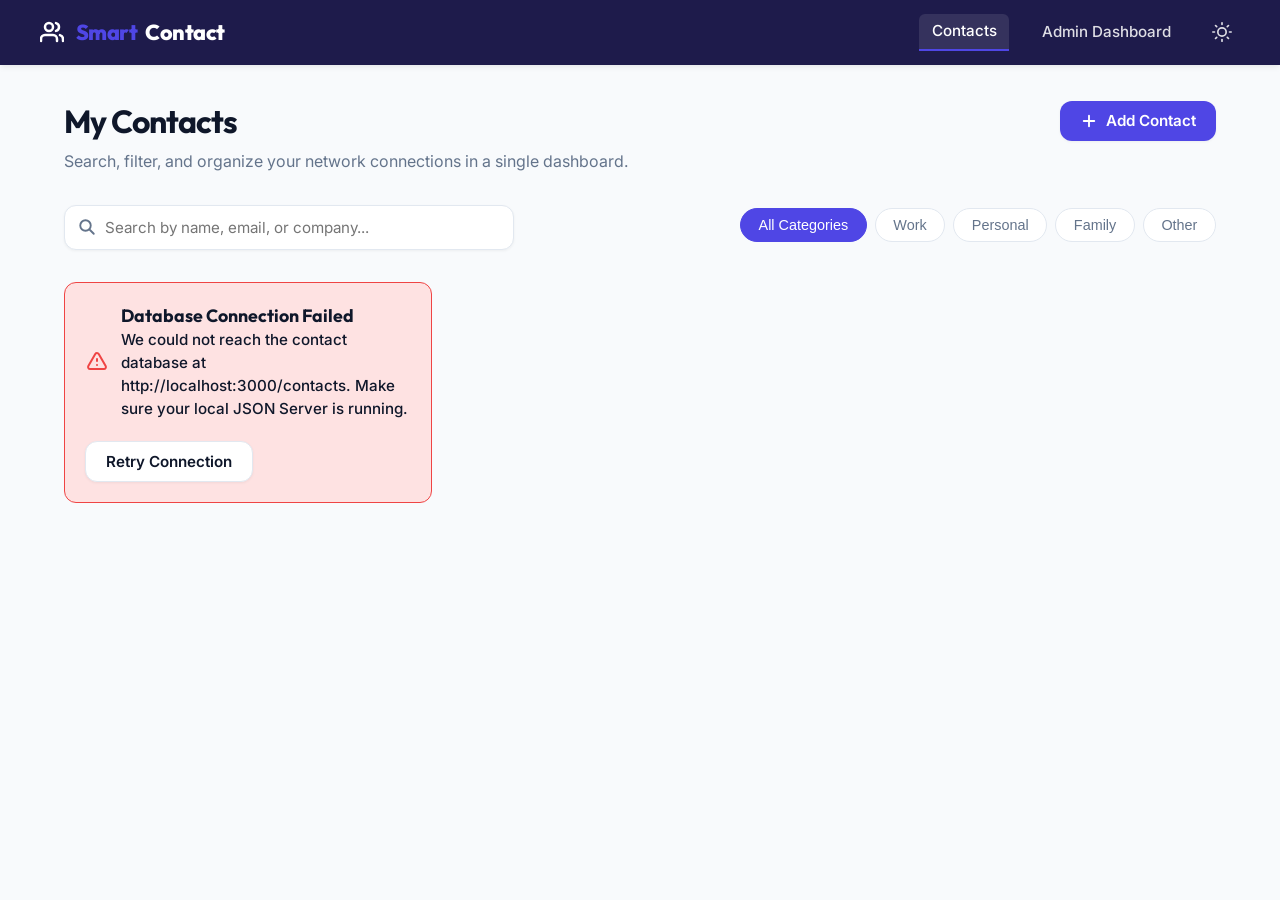
<file: index.html>
<!DOCTYPE html>
<html lang="en">
<head>
  <meta charset="UTF-8">
  <meta name="viewport" content="width=device-width, initial-scale=1.0">
  <meta name="description" content="Smart Contact Management System - Organize, search, and manage your contacts easily in one central panel. Built with plain JavaScript and JSON Server.">
  <title>Smart Contact Manager | User Panel</title>
  
  <!-- Main Stylesheet -->
  <link rel="stylesheet" href="style.css">
</head>
<body>

  <!-- Navigation Bar -->
  <nav class="navbar" aria-label="Main Navigation">
    <div class="nav-container">
      <div class="brand">
        <!-- SVG Contacts Icon -->
        <svg xmlns="http://www.w3.org/2000/svg" width="24" height="24" viewBox="0 0 24 24" fill="none" stroke="currentColor" stroke-width="2.5" stroke-linecap="round" stroke-linejoin="round" style="vertical-align: middle; margin-right: 4px;">
          <path d="M17 21v-2a4 4 0 0 0-4-4H5a4 4 0 0 0-4 4v2"></path>
          <circle cx="9" cy="7" r="4"></circle>
          <path d="M23 21v-2a4 4 0 0 0-3-3.87"></path>
          <path d="M16 3.13a4 4 0 0 1 0 7.75"></path>
        </svg>
        <span>Smart</span>Contact
      </div>
      <div class="nav-links">
        <a href="index.html" class="active" aria-current="page">Contacts</a>
        <a href="admin.html">Admin Dashboard</a>
        <!-- Dark Mode Toggle Button -->
        <button id="theme-toggle" class="theme-toggle-btn" aria-label="Toggle dark/light theme" title="Toggle Theme">
          <svg id="theme-toggle-icon" xmlns="http://www.w3.org/2000/svg" width="20" height="20" viewBox="0 0 24 24" fill="none" stroke="currentColor" stroke-width="2" stroke-linecap="round" stroke-linejoin="round">
            <!-- Sun shape by default, will toggle to moon in script -->
            <circle cx="12" cy="12" r="5"></circle>
            <line x1="12" y1="1" x2="12" y2="3"></line>
            <line x1="12" y1="21" x2="12" y2="23"></line>
            <line x1="4.22" y1="4.22" x2="5.64" y2="5.64"></line>
            <line x1="18.36" y1="18.36" x2="19.78" y2="19.78"></line>
            <line x1="1" y1="12" x2="3" y2="12"></line>
            <line x1="21" y1="12" x2="23" y2="12"></line>
            <line x1="4.22" y1="19.78" x2="5.64" y2="18.36"></line>
            <line x1="18.36" y1="5.64" x2="19.78" y2="4.22"></line>
          </svg>
        </button>
      </div>
    </div>
  </nav>

  <!-- Main Content Container -->
  <main class="container">
    
    <!-- Page Header Area -->
    <header class="page-header">
      <div>
        <h1>My Contacts</h1>
      </div>
      <button id="open-add-modal-btn" class="btn btn-primary" aria-haspopup="dialog" aria-controls="add-contact-modal">
        <!-- SVG Plus Icon -->
        <svg xmlns="http://www.w3.org/2000/svg" width="18" height="18" viewBox="0 0 24 24" fill="none" stroke="currentColor" stroke-width="2.5" stroke-linecap="round" stroke-linejoin="round">
          <line x1="12" y1="5" x2="12" y2="19"></line>
          <line x1="5" y1="12" x2="19" y2="12"></line>
        </svg>
        Add Contact
      </button>
    </header>
    <p class="page-description">Search, filter, and organize your network connections in a single dashboard.</p>

    <!-- Error state banner (hidden by default) -->
    <div id="error-container" aria-live="assertive"></div>

    <!-- Search & Filter Section -->
    <section class="controls-panel" aria-label="Filters and Search Controls">
      
      <!-- Search Input (Debounced) -->
      <div class="search-wrapper">
        <svg class="search-icon" xmlns="http://www.w3.org/2000/svg" fill="none" viewBox="0 0 24 24" stroke="currentColor">
          <path stroke-linecap="round" stroke-linejoin="round" stroke-width="2.5" d="M21 21l-6-6m2-5a7 7 0 11-14 0 7 7 0 0114 0z" />
        </svg>
        <input 
          type="search" 
          id="search-input" 
          class="search-input" 
          placeholder="Search by name, email, or company..." 
          aria-label="Search contacts"
        >
      </div>

      <!-- Category Filter Tabs -->
      <div class="filter-wrapper" id="category-filters" role="group" aria-label="Filter contacts by category">
        <button class="filter-btn active" data-category="All">All Categories</button>
        <button class="filter-btn" data-category="Work">Work</button>
        <button class="filter-btn" data-category="Personal">Personal</button>
        <button class="filter-btn" data-category="Family">Family</button>
        <button class="filter-btn" data-category="Other">Other</button>
      </div>
      
    </section>

    <!-- Contacts Display Grid -->
    <section aria-label="Contacts list">
      <div class="contacts-grid" id="contacts-container">
        <!-- Rendered dynamically by app.js: loading, contacts list, or empty states -->
      </div>
    </section>

  </main>

  <!-- Add Contact Modal Dialog -->
  <div id="add-contact-modal" class="modal-overlay" role="dialog" aria-modal="true" aria-labelledby="modal-title" aria-hidden="true">
    <div class="modal-content">
      <div class="modal-header">
        <h2 id="modal-title">Create New Contact</h2>
        <button id="close-modal-btn" class="modal-close-btn" aria-label="Close modal" title="Close">&times;</button>
      </div>
      
      <!-- Form to submit a new resource (POST) -->
      <form id="add-contact-form" novalidate>
        
        <!-- Input 1: Full Name (Required, Text format) -->
        <div class="form-group">
          <label for="contact-name" class="form-label">Full Name *</label>
          <input 
            type="text" 
            id="contact-name" 
            name="name" 
            class="form-control" 
            placeholder="e.g. John Doe"
            required
          >
          <span id="name-error" class="form-error-msg" aria-live="polite">Please enter a valid name (at least 3 characters, alphabetical characters only).</span>
        </div>

        <!-- Input 2: Email Address (Required, Email format) -->
        <div class="form-group">
          <label for="contact-email" class="form-label">Email Address *</label>
          <input 
            type="email" 
            id="contact-email" 
            name="email" 
            class="form-control" 
            placeholder="e.g. john@example.com"
            required
          >
          <span id="email-error" class="form-error-msg" aria-live="polite">Please enter a valid email address (e.g. user@domain.com).</span>
        </div>

        <!-- Input 3: Phone Number (Required, Phone pattern validation) -->
        <div class="form-group">
          <label for="contact-phone" class="form-label">Phone Number *</label>
          <input 
            type="tel" 
            id="contact-phone" 
            name="phone" 
            class="form-control" 
            placeholder="e.g. +92 300 1234567"
            required
          >
          <span id="phone-error" class="form-error-msg" aria-live="polite">Please enter a valid phone number (at least 10 digits, numbers and + - symbols only).</span>
        </div>

        <!-- Input 4: Category Select Dropdown (Required, Option set validation) -->
        <div class="form-group">
          <label for="contact-category" class="form-label">Category *</label>
          <select id="contact-category" name="category" class="form-control" required>
            <option value="">-- Select Category --</option>
            <option value="Work">Work</option>
            <option value="Personal">Personal</option>
            <option value="Family">Family</option>
            <option value="Other">Other</option>
          </select>
          <span id="category-error" class="form-error-msg" aria-live="polite">Please select a category for this contact.</span>
        </div>

        <!-- Input 5: Company Name (Required, Text length check) -->
        <div class="form-group">
          <label for="contact-company" class="form-label">Company / Affiliation *</label>
          <input 
            type="text" 
            id="contact-company" 
            name="company" 
            class="form-control" 
            placeholder="e.g. Tech Solutions or Self-employed"
            required
          >
          <span id="company-error" class="form-error-msg" aria-live="polite">Please enter a company name or 'N/A' (at least 2 characters).</span>
        </div>

        <!-- Input 6: Notes/Description (Optional, character length check) -->
        <div class="form-group">
          <label for="contact-notes" class="form-label">Notes (Optional)</label>
          <textarea 
            id="contact-notes" 
            name="notes" 
            class="form-control" 
            placeholder="Add some details about how you met or contact context..."
            maxlength="200"
          ></textarea>
          <span id="notes-error" class="form-error-msg" aria-live="polite">Notes cannot exceed 200 characters.</span>
        </div>

        <!-- Form Actions -->
        <div class="form-actions">
          <button type="button" id="cancel-add-btn" class="btn btn-secondary">Cancel</button>
          <button type="submit" class="btn btn-primary">Save Contact</button>
        </div>

      </form>
    </div>
  </div>

  

  <!-- User Panel JavaScript Logic -->
  <script src="app.js" defer></script>
</body>
</html>
</file>
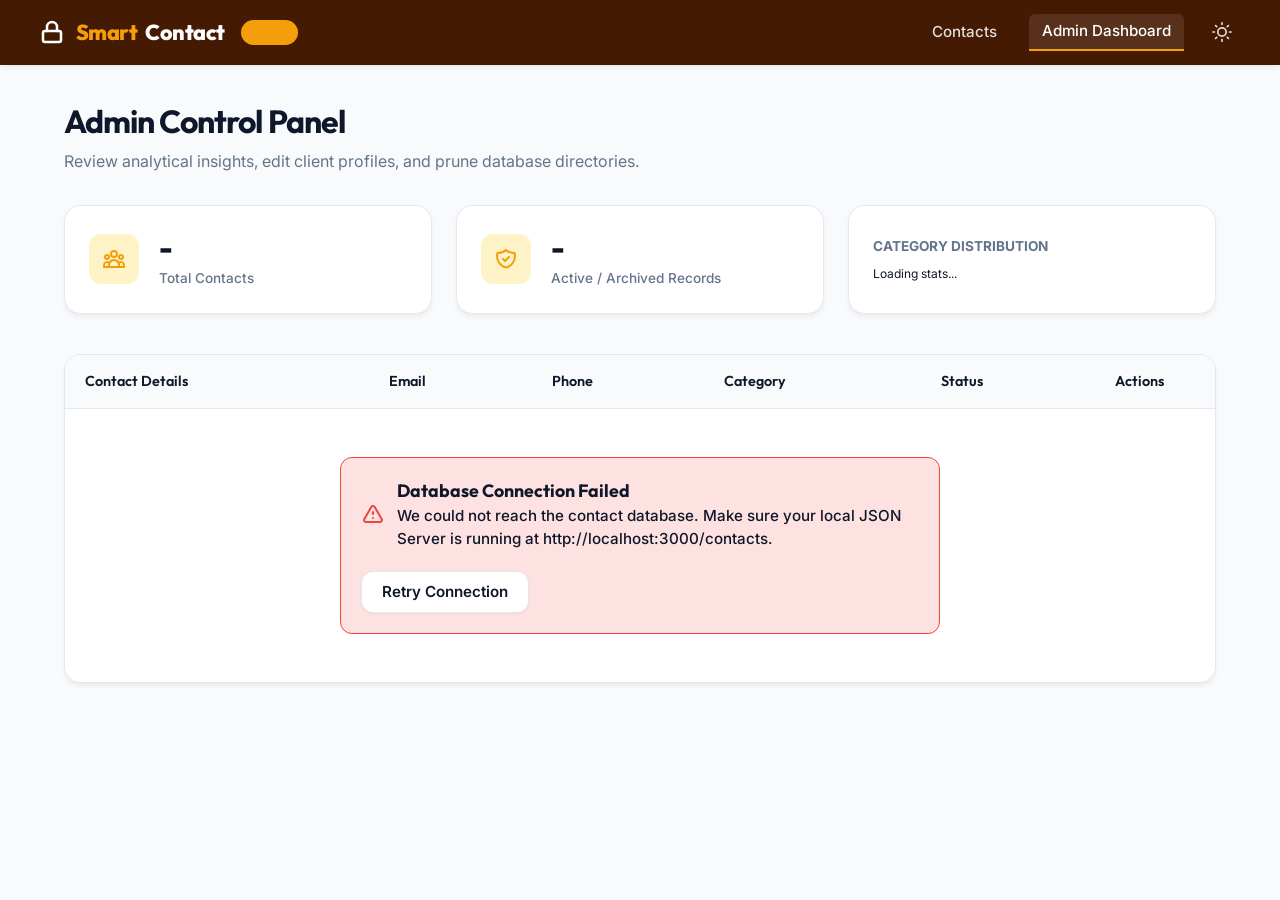
<file: admin.html>
<!DOCTYPE html>
<html lang="en">
<head>
  <meta charset="UTF-8">
  <meta name="viewport" content="width=device-width, initial-scale=1.0">
  <meta name="description" content="Admin Control Center - Manage system contacts, analyze statistics, edit resources, and handle record deletion.">
  <title>Smart Contact Manager | Admin Dashboard</title>
  
  <!-- Main Stylesheet -->
  <link rel="stylesheet" href="style.css">
</head>
<body class="admin-theme">

  <!-- Navigation Bar -->
  <nav class="navbar" aria-label="Admin Navigation">
    <div class="nav-container">
      <div class="brand">
        <!-- SVG Admin Key Icon -->
        <svg xmlns="http://www.w3.org/2000/svg" width="24" height="24" viewBox="0 0 24 24" fill="none" stroke="currentColor" stroke-width="2.5" stroke-linecap="round" stroke-linejoin="round" style="vertical-align: middle; margin-right: 4px;">
          <rect x="3" y="11" width="18" height="11" rx="2" ry="2"></rect>
          <path d="M7 11V7a5 5 0 0 1 10 0v4"></path>
        </svg>
        <span>Smart</span>Contact <span class="admin-badge">Admin</span>
      </div>
      <div class="nav-links">
        <a href="index.html">Contacts</a>
        <a href="admin.html" class="active" aria-current="page">Admin Dashboard</a>
        <!-- Theme Toggle Button -->
        <button id="theme-toggle" class="theme-toggle-btn" aria-label="Toggle dark/light theme" title="Toggle Theme">
          <svg id="theme-toggle-icon" xmlns="http://www.w3.org/2000/svg" width="20" height="20" viewBox="0 0 24 24" fill="none" stroke="currentColor" stroke-width="2" stroke-linecap="round" stroke-linejoin="round">
            <circle cx="12" cy="12" r="5"></circle>
            <line x1="12" y1="1" x2="12" y2="3"></line>
            <line x1="12" y1="21" x2="12" y2="23"></line>
            <line x1="4.22" y1="4.22" x2="5.64" y2="5.64"></line>
            <line x1="18.36" y1="18.36" x2="19.78" y2="19.78"></line>
            <line x1="1" y1="12" x2="3" y2="12"></line>
            <line x1="21" y1="12" x2="23" y2="12"></line>
            <line x1="4.22" y1="19.78" x2="5.64" y2="18.36"></line>
            <line x1="18.36" y1="5.64" x2="19.78" y2="4.22"></line>
          </svg>
        </button>
      </div>
    </div>
  </nav>

  <!-- Main Content Container -->
  <main class="container">
    
    <!-- Admin Page Header -->
    <header class="page-header">
      <div>
        <h1>Admin Control Panel</h1>
      </div>
    </header>
    <p class="page-description">Review analytical insights, edit client profiles, and prune database directories.</p>

    <!-- Error State Banner (hidden by default) -->
    <div id="error-container" aria-live="assertive"></div>

    <!-- 1. Statistics Panel (At least 3 Summary Statistics) -->
    <section class="stats-grid" aria-label="Summary Statistics Dashboard">
      
      <!-- Stat 1: Total Contacts Count -->
      <article class="stat-card">
        <div class="stat-icon">
          <svg xmlns="http://www.w3.org/2000/svg" fill="none" viewBox="0 0 24 24" stroke="currentColor">
            <path stroke-linecap="round" stroke-linejoin="round" stroke-width="2" d="M17 20h5v-2a3 3 0 00-5.356-1.857M17 20H7m10 0v-2c0-.656-.126-1.283-.356-1.857M7 20H2v-2a3 3 0 015.356-1.857M7 20v-2c0-.656.126-1.283.356-1.857m0 0a5.002 5.002 0 019.288 0M15 7a3 3 0 11-6 0 3 3 0 016 0zm6 3a2 2 0 11-4 0 2 2 0 014 0zM7 10a2 2 0 11-4 0 2 2 0 014 0z" />
          </svg>
        </div>
        <div class="stat-details">
          <div class="stat-value" id="stat-total-contacts">-</div>
          <div class="stat-label">Total Contacts</div>
        </div>
      </article>

      <!-- Stat 2: Active vs Archived Ratio -->
      <article class="stat-card">
        <div class="stat-icon">
          <svg xmlns="http://www.w3.org/2000/svg" fill="none" viewBox="0 0 24 24" stroke="currentColor">
            <path stroke-linecap="round" stroke-linejoin="round" stroke-width="2" d="M9 12l2 2 4-4m5.618-4.016A11.955 11.955 0 0112 2.944a11.955 11.955 0 01-8.618 3.04A12.02 12.02 0 003 9c0 5.591 3.824 10.29 9 11.622 5.176-1.332 9-6.03 9-11.622 0-1.042-.133-2.052-.382-3.016z" />
          </svg>
        </div>
        <div class="stat-details">
          <div class="stat-value" id="stat-status-ratio">-</div>
          <div class="stat-label">Active / Archived Records</div>
        </div>
      </article>

      <!-- Stat 3: Category Distribution (represented as progress bars) -->
      <article class="stat-card">
        <div class="stat-details" style="width: 100%;">
          <div class="stat-label" style="font-weight: 700; margin-bottom: 0.5rem; text-transform: uppercase;">Category Distribution</div>
          <div class="category-bars" id="stat-category-distribution">
            <!-- Rendered dynamically by admin.js -->
            <div class="bar-item">Loading stats...</div>
          </div>
        </div>
      </article>

    </section>

    <!-- 2. Contacts Datatable (Full CRUD view) -->
    <section aria-label="Database Administration Table">
      <div class="table-responsive">
        <table class="contacts-table">
          <thead>
            <tr>
              <th scope="col">Contact Details</th>
              <th scope="col">Email</th>
              <th scope="col">Phone</th>
              <th scope="col">Category</th>
              <th scope="col">Status</th>
              <th scope="col" style="width: 120px;">Actions</th>
            </tr>
          </thead>
          <tbody id="admin-table-body">
            <!-- Populated dynamically by admin.js -->
          </tbody>
        </table>
      </div>
    </section>

  </main>

  <!-- Edit Contact Modal Dialog -->
  <div id="edit-contact-modal" class="modal-overlay" role="dialog" aria-modal="true" aria-labelledby="edit-modal-title" aria-hidden="true">
    <div class="modal-content">
      <div class="modal-header">
        <h2 id="edit-modal-title">Edit Contact Details</h2>
        <button id="close-edit-modal-btn" class="modal-close-btn" aria-label="Close modal" title="Close">&times;</button>
      </div>
      
      <!-- Form to update a resource (PUT/PATCH) -->
      <form id="edit-contact-form" novalidate>
        
        <!-- Track resource ID in hidden field -->
        <input type="hidden" id="edit-contact-id" name="id">

        <!-- Input 1: Full Name (Validation check) -->
        <div class="form-group">
          <label for="edit-contact-name" class="form-label">Full Name *</label>
          <input 
            type="text" 
            id="edit-contact-name" 
            name="name" 
            class="form-control" 
            required
          >
          <span id="edit-name-error" class="form-error-msg" aria-live="polite">Please enter a valid name (at least 3 characters, letters only).</span>
        </div>

        <!-- Input 2: Email Address -->
        <div class="form-group">
          <label for="edit-contact-email" class="form-label">Email Address *</label>
          <input 
            type="email" 
            id="edit-contact-email" 
            name="email" 
            class="form-control" 
            required
          >
          <span id="edit-email-error" class="form-error-msg" aria-live="polite">Please enter a valid email address.</span>
        </div>

        <!-- Input 3: Phone Number -->
        <div class="form-group">
          <label for="edit-contact-phone" class="form-label">Phone Number *</label>
          <input 
            type="tel" 
            id="edit-contact-phone" 
            name="phone" 
            class="form-control" 
            required
          >
          <span id="edit-phone-error" class="form-error-msg" aria-live="polite">Please enter a valid phone number (at least 10 digits).</span>
        </div>

        <!-- Input 4: Category Dropdown -->
        <div class="form-group">
          <label for="edit-contact-category" class="form-label">Category *</label>
          <select id="edit-contact-category" name="category" class="form-control" required>
            <option value="Work">Work</option>
            <option value="Personal">Personal</option>
            <option value="Family">Family</option>
            <option value="Other">Other</option>
          </select>
          <span id="edit-category-error" class="form-error-msg" aria-live="polite">Please select a category.</span>
        </div>

        <!-- Input 5: Company Name -->
        <div class="form-group">
          <label for="edit-contact-company" class="form-label">Company / Affiliation *</label>
          <input 
            type="text" 
            id="edit-contact-company" 
            name="company" 
            class="form-control" 
            required
          >
          <span id="edit-company-error" class="form-error-msg" aria-live="polite">Please enter a company name (at least 2 characters).</span>
        </div>

        <!-- Input 6: Status Toggle (Specific to Admin Operations) -->
        <div class="form-group">
          <label for="edit-contact-status" class="form-label">Status *</label>
          <select id="edit-contact-status" name="status" class="form-control" required>
            <option value="Active">Active (Visible to users)</option>
            <option value="Archived">Archived (Hidden from users)</option>
          </select>
          <span id="edit-status-error" class="form-error-msg" aria-live="polite">Please select a record status.</span>
        </div>

        <!-- Input 7: Notes -->
        <div class="form-group">
          <label for="edit-contact-notes" class="form-label">Notes (Optional)</label>
          <textarea 
            id="edit-contact-notes" 
            name="notes" 
            class="form-control" 
            maxlength="200"
          ></textarea>
          <span id="edit-notes-error" class="form-error-msg" aria-live="polite">Notes cannot exceed 200 characters.</span>
        </div>

        <!-- Form Actions -->
        <div class="form-actions">
          <button type="button" id="cancel-edit-btn" class="btn btn-secondary">Cancel</button>
          <button type="submit" class="btn btn-primary">Save Changes</button>
        </div>

      </form>
    </div>
  </div>



  <!-- Admin Panel JavaScript Logic -->
  <script src="admin.js" defer></script>
</body>
</html>
</file>
<file: style.css>
/* 
  =========================================
  SMART CONTACT MANAGEMENT SYSTEM - STYLESHEET
  =========================================
  This custom CSS uses variables to support Light/Dark modes 
  and separate color palettes for User and Admin panels.
*/

/* Google Fonts Import */
@import url('https://fonts.googleapis.com/css2?family=Inter:wght@300;400;500;600;700&family=Outfit:wght@400;500;600;700;800&display=swap');

/* Color Palettes & Custom Variables */
:root {
  /* Light Mode Variables (Default) */
  --bg-primary: #f8fafc;
  --bg-secondary: #ffffff;
  --text-primary: #0f172a;
  --text-secondary: #64748b;
  --border-color: #e2e8f0;
  
  /* User Theme Colors (Indigo Accent) */
  --accent-color: #4f46e5;
  --accent-hover: #4338ca;
  --accent-light: #e0e7ff;
  --nav-bg: #1e1b4b; /* Dark Navy for User navigation to contrast with Light bg */
  --nav-text: #ffffff;
  
  /* Feedback Colors */
  --success-color: #10b981;
  --success-light: #d1fae5;
  --error-color: #ef4444;
  --error-light: #fee2e2;
  --warning-color: #f59e0b;
  --warning-light: #fef3c7;
  
  /* Category Colors */
  --cat-work: #4f46e5;
  --cat-personal: #10b981;
  --cat-family: #ec4899;
  --cat-other: #64748b;

  /* UI Tokens */
  --radius-sm: 6px;
  --radius-md: 12px;
  --radius-lg: 16px;
  --shadow-sm: 0 1px 3px rgba(0,0,0,0.05);
  --shadow-md: 0 4px 6px -1px rgba(0,0,0,0.05), 0 2px 4px -1px rgba(0,0,0,0.03);
  --shadow-lg: 0 10px 15px -3px rgba(0, 0, 0, 0.08), 0 4px 6px -2px rgba(0, 0, 0, 0.04);
  --transition: all 0.25s cubic-bezier(0.4, 0, 0.2, 1);
  --max-width: 1200px;
}

/* Dark Mode Overrides */
[data-theme="dark"] {
  --bg-primary: #0f172a;
  --bg-secondary: #1e293b;
  --text-primary: #f8fafc;
  --text-secondary: #94a3b8;
  --border-color: #334155;
  
  --accent-light: rgba(79, 70, 229, 0.15);
  --nav-bg: #0f172a;
  --nav-text: #f8fafc;
  
  --shadow-sm: 0 1px 2px rgba(0,0,0,0.3);
  --shadow-md: 0 4px 6px -1px rgba(0, 0, 0, 0.3), 0 2px 4px -1px rgba(0, 0, 0, 0.2);
  --shadow-lg: 0 10px 15px -3px rgba(0, 0, 0, 0.4), 0 4px 6px -2px rgba(0, 0, 0, 0.3);
  
  --success-light: rgba(16, 185, 129, 0.15);
  --error-light: rgba(239, 68, 68, 0.15);
  --warning-light: rgba(245, 158, 11, 0.15);
}

/* Admin Theme Colors - Applied via class on body */
.admin-theme {
  --accent-color: #f59e0b; /* Amber Accent for Admin */
  --accent-hover: #d97706;
  --accent-light: #fef3c7;
  --nav-bg: #451a03; /* Deep Warm Amber/Brown for distinct navigation */
  --nav-text: #ffffff;
}

/* CSS Resets & Base Styles */
* {
  box-sizing: border-box;
  margin: 0;
  padding: 0;
}

body {
  font-family: 'Inter', sans-serif;
  background-color: var(--bg-primary);
  color: var(--text-primary);
  min-height: 100vh;
  display: flex;
  flex-direction: column;
  transition: var(--transition);
  line-height: 1.5;
}

h1, h2, h3, h4 {
  font-family: 'Outfit', sans-serif;
  font-weight: 700;
  color: var(--text-primary);
}

/* Navigation Bar */
.navbar {
  background-color: var(--nav-bg);
  color: var(--nav-text);
  padding: 0.85rem 1.5rem;
  position: sticky;
  top: 0;
  z-index: 100;
  box-shadow: var(--shadow-md);
  transition: var(--transition);
}

.nav-container {
  display: flex;
  justify-content: space-between;
  align-items: center;
  max-width: var(--max-width);
  margin: 0 auto;
}

.brand {
  display: flex;
  align-items: center;
  gap: 0.5rem;
  font-size: 1.35rem;
  font-family: 'Outfit', sans-serif;
  font-weight: 800;
  letter-spacing: -0.025em;
  color: var(--nav-text);
}

.brand span {
  color: var(--accent-color);
}

.admin-badge {
  background-color: var(--accent-color);
  color: #0f172a;
  font-size: 0.75rem;
  font-weight: 700;
  text-transform: uppercase;
  padding: 0.2rem 0.6rem;
  border-radius: 9999px;
  margin-left: 0.5rem;
}

.nav-links {
  display: flex;
  align-items: center;
  gap: 1.25rem;
}

.nav-links a {
  color: var(--nav-text);
  text-decoration: none;
  font-weight: 500;
  font-size: 0.95rem;
  opacity: 0.85;
  transition: var(--transition);
  padding: 0.4rem 0.8rem;
  border-radius: var(--radius-sm);
}

.nav-links a:hover,
.nav-links a.active {
  opacity: 1;
  background-color: rgba(255, 255, 255, 0.1);
}

.nav-links a.active {
  border-bottom: 2px solid var(--accent-color);
  border-radius: var(--radius-sm) var(--radius-sm) 0 0;
}

.theme-toggle-btn {
  background: none;
  border: none;
  color: var(--nav-text);
  cursor: pointer;
  padding: 0.5rem;
  border-radius: 50%;
  display: flex;
  align-items: center;
  justify-content: center;
  opacity: 0.85;
  transition: var(--transition);
}

.theme-toggle-btn:hover {
  opacity: 1;
  background-color: rgba(255, 255, 255, 0.1);
}

/* Main Layout Container */
.container {
  max-width: var(--max-width);
  margin: 0 auto;
  padding: 2rem 1.5rem;
  width: 100%;
  flex-grow: 1;
}

/* Page Headers */
.page-header {
  display: flex;
  justify-content: space-between;
  align-items: center;
  margin-bottom: 2rem;
  flex-wrap: wrap;
  gap: 1rem;
}

.page-header h1 {
  font-size: 2rem;
  letter-spacing: -0.03em;
}

.page-description {
  color: var(--text-secondary);
  margin-top: -1.75rem;
  margin-bottom: 2rem;
  font-size: 1rem;
}

/* Buttons */
.btn {
  display: inline-flex;
  align-items: center;
  justify-content: center;
  gap: 0.5rem;
  padding: 0.65rem 1.25rem;
  font-size: 0.95rem;
  font-weight: 600;
  border-radius: var(--radius-md);
  border: none;
  cursor: pointer;
  transition: var(--transition);
  font-family: inherit;
  box-shadow: var(--shadow-sm);
}

.btn-primary {
  background-color: var(--accent-color);
  color: #ffffff;
}

.btn-primary:hover {
  background-color: var(--accent-hover);
  transform: translateY(-1px);
  box-shadow: var(--shadow-md);
}

.btn-primary:active {
  transform: translateY(0);
}

.btn-secondary {
  background-color: var(--bg-secondary);
  color: var(--text-primary);
  border: 1px solid var(--border-color);
}

.btn-secondary:hover {
  background-color: var(--bg-primary);
  border-color: var(--text-secondary);
}

.btn-danger {
  background-color: var(--error-color);
  color: #ffffff;
}

.btn-danger:hover {
  background-color: #dc2626;
  transform: translateY(-1px);
}

.btn-edit {
  padding: 0.4rem 0.8rem;
  font-size: 0.85rem;
  background-color: var(--accent-light);
  color: var(--accent-color);
  border-radius: var(--radius-sm);
  box-shadow: none;
}

.btn-edit:hover {
  background-color: var(--accent-color);
  color: #ffffff;
}

.btn-delete {
  padding: 0.4rem 0.8rem;
  font-size: 0.85rem;
  background-color: var(--error-light);
  color: var(--error-color);
  border-radius: var(--radius-sm);
  box-shadow: none;
}

.btn-delete:hover {
  background-color: var(--error-color);
  color: #ffffff;
}

/* Controls: Search & Filters */
.controls-panel {
  display: flex;
  gap: 1rem;
  margin-bottom: 2rem;
  flex-wrap: wrap;
  align-items: center;
  justify-content: space-between;
}

.search-wrapper {
  position: relative;
  flex-grow: 1;
  max-width: 450px;
}

.search-input {
  width: 100%;
  padding: 0.75rem 1rem 0.75rem 2.5rem;
  border-radius: var(--radius-md);
  border: 1px solid var(--border-color);
  background-color: var(--bg-secondary);
  color: var(--text-primary);
  font-size: 0.95rem;
  font-family: inherit;
  transition: var(--transition);
  box-shadow: var(--shadow-sm);
}

.search-input:focus {
  outline: none;
  border-color: var(--accent-color);
  box-shadow: 0 0 0 3px var(--accent-light);
}

.search-icon {
  position: absolute;
  left: 0.85rem;
  top: 50%;
  transform: translateY(-50%);
  color: var(--text-secondary);
  pointer-events: none;
  width: 18px;
  height: 18px;
}

.filter-wrapper {
  display: flex;
  gap: 0.5rem;
  overflow-x: auto;
  padding-bottom: 0.25rem;
  scrollbar-width: thin;
}

.filter-btn {
  padding: 0.5rem 1.1rem;
  border-radius: 9999px;
  background-color: var(--bg-secondary);
  border: 1px solid var(--border-color);
  color: var(--text-secondary);
  font-size: 0.9rem;
  font-weight: 500;
  cursor: pointer;
  transition: var(--transition);
  white-space: nowrap;
}

.filter-btn:hover {
  border-color: var(--accent-color);
  color: var(--accent-color);
}

.filter-btn.active {
  background-color: var(--accent-color);
  border-color: var(--accent-color);
  color: #ffffff;
}

/* Contacts Layout */
.contacts-grid {
  display: grid;
  grid-template-columns: repeat(auto-fill, minmax(320px, 1fr));
  gap: 1.5rem;
  margin-top: 1rem;
}

/* Contact Cards */
.contact-card {
  background-color: var(--bg-secondary);
  border: 1px solid var(--border-color);
  border-radius: var(--radius-lg);
  padding: 1.5rem;
  box-shadow: var(--shadow-md);
  transition: var(--transition);
  position: relative;
  overflow: hidden;
  display: flex;
  flex-direction: column;
}

.contact-card:hover {
  transform: translateY(-4px);
  box-shadow: var(--shadow-lg);
  border-color: var(--accent-light);
}

.contact-card::before {
  content: '';
  position: absolute;
  top: 0;
  left: 0;
  width: 4px;
  height: 100%;
  background-color: var(--cat-color, var(--text-secondary));
}

.card-header {
  display: flex;
  align-items: center;
  gap: 1rem;
  margin-bottom: 1.25rem;
}

.avatar {
  width: 54px;
  height: 54px;
  border-radius: 50%;
  display: flex;
  align-items: center;
  justify-content: center;
  font-size: 1.35rem;
  font-weight: 700;
  font-family: 'Outfit', sans-serif;
  color: #ffffff;
  box-shadow: var(--shadow-sm);
  background: linear-gradient(135deg, var(--accent-color), #818cf8);
}

.header-info {
  flex-grow: 1;
  min-width: 0;
}

.contact-name {
  font-size: 1.15rem;
  font-weight: 600;
  white-space: nowrap;
  overflow: hidden;
  text-overflow: ellipsis;
  margin-bottom: 0.15rem;
}

.contact-company {
  font-size: 0.85rem;
  color: var(--text-secondary);
  white-space: nowrap;
  overflow: hidden;
  text-overflow: ellipsis;
}

.badge {
  display: inline-block;
  font-size: 0.75rem;
  font-weight: 600;
  padding: 0.2rem 0.6rem;
  border-radius: 9999px;
  text-transform: uppercase;
}

.badge-work {
  background-color: #e0e7ff;
  color: #4f46e5;
}
[data-theme="dark"] .badge-work {
  background-color: rgba(79, 70, 229, 0.2);
}

.badge-personal {
  background-color: #d1fae5;
  color: #059669;
}
[data-theme="dark"] .badge-personal {
  background-color: rgba(16, 185, 129, 0.2);
}

.badge-family {
  background-color: #fce7f3;
  color: #db2777;
}
[data-theme="dark"] .badge-family {
  background-color: rgba(236, 72, 153, 0.2);
}

.badge-other {
  background-color: #f1f5f9;
  color: #475569;
}
[data-theme="dark"] .badge-other {
  background-color: rgba(148, 163, 184, 0.2);
}

.card-body {
  margin-bottom: 1.25rem;
  display: flex;
  flex-direction: column;
  gap: 0.65rem;
  font-size: 0.9rem;
  flex-grow: 1;
}

.info-item {
  display: flex;
  align-items: center;
  gap: 0.6rem;
  color: var(--text-secondary);
  word-break: break-all;
}

.info-item svg {
  flex-shrink: 0;
  width: 16px;
  height: 16px;
}

.card-notes {
  margin-top: 0.5rem;
  padding-top: 0.75rem;
  border-top: 1px dashed var(--border-color);
  font-style: italic;
  font-size: 0.85rem;
  color: var(--text-secondary);
}

/* Modals */
.modal-overlay {
  position: fixed;
  top: 0;
  left: 0;
  width: 100%;
  height: 100%;
  background-color: rgba(15, 23, 42, 0.6);
  backdrop-filter: blur(4px);
  display: flex;
  align-items: center;
  justify-content: center;
  z-index: 1000;
  opacity: 0;
  pointer-events: none;
  transition: var(--transition);
  padding: 1.5rem;
}

.modal-overlay.open {
  opacity: 1;
  pointer-events: auto;
}

.modal-content {
  background-color: var(--bg-secondary);
  border: 1px solid var(--border-color);
  border-radius: var(--radius-lg);
  width: 100%;
  max-width: 550px;
  padding: 2rem;
  box-shadow: var(--shadow-lg);
  transform: scale(0.9);
  transition: var(--transition);
  position: relative;
  max-height: 90vh;
  overflow-y: auto;
}

.modal-overlay.open .modal-content {
  transform: scale(1);
}

.modal-header {
  display: flex;
  justify-content: space-between;
  align-items: center;
  margin-bottom: 1.5rem;
}

.modal-close-btn {
  background: none;
  border: none;
  font-size: 1.5rem;
  cursor: pointer;
  color: var(--text-secondary);
  transition: var(--transition);
}

.modal-close-btn:hover {
  color: var(--text-primary);
}

/* Form Styles */
.form-group {
  margin-bottom: 1.25rem;
  position: relative;
}

.form-label {
  display: block;
  font-size: 0.85rem;
  font-weight: 600;
  margin-bottom: 0.4rem;
  color: var(--text-primary);
}

.form-control {
  width: 100%;
  padding: 0.65rem 0.85rem;
  border-radius: var(--radius-md);
  border: 1px solid var(--border-color);
  background-color: var(--bg-secondary);
  color: var(--text-primary);
  font-size: 0.95rem;
  font-family: inherit;
  transition: var(--transition);
}

.form-control:focus {
  outline: none;
  border-color: var(--accent-color);
  box-shadow: 0 0 0 3px var(--accent-light);
}

textarea.form-control {
  resize: vertical;
  min-height: 80px;
}

.form-error-msg {
  color: var(--error-color);
  font-size: 0.75rem;
  margin-top: 0.3rem;
  display: none;
}

/* Validation Invalid States */
.form-control.is-invalid {
  border-color: var(--error-color);
  background-image: url("data:image/svg+xml,%3Csvg xmlns='http://www.w3.org/2000/svg' fill='none' viewBox='0 0 24 24' stroke='%23ef4444'%3E%3Cpath stroke-linecap='round' stroke-linejoin='round' stroke-width='2' d='M12 9v2m0 4h.01m-6.938 4h13.856c1.54 0 2.502-1.667 1.732-3L13.732 4c-.77-1.333-2.694-1.333-3.464 0L3.34 16c-.77 1.333.192 3 1.732 3z'/%3E%3C/svg%3E");
  background-repeat: no-repeat;
  background-position: right 0.75rem center;
  background-size: 1.25rem 1.25rem;
  padding-right: 2.5rem;
}

.form-control.is-invalid:focus {
  box-shadow: 0 0 0 3px var(--error-light);
}

.form-control.is-invalid + .form-error-msg {
  display: block;
}

.form-actions {
  display: flex;
  justify-content: flex-end;
  gap: 0.75rem;
  margin-top: 1.75rem;
}

/* Stats Dashboard (Admin Panel) */
.stats-grid {
  display: grid;
  grid-template-columns: repeat(auto-fit, minmax(260px, 1fr));
  gap: 1.5rem;
  margin-bottom: 2.5rem;
}

.stat-card {
  background-color: var(--bg-secondary);
  border: 1px solid var(--border-color);
  border-radius: var(--radius-lg);
  padding: 1.5rem;
  box-shadow: var(--shadow-md);
  display: flex;
  align-items: center;
  gap: 1.25rem;
}

.stat-icon {
  width: 50px;
  height: 50px;
  border-radius: var(--radius-md);
  display: flex;
  align-items: center;
  justify-content: center;
  color: var(--accent-color);
  background-color: var(--accent-light);
  flex-shrink: 0;
}

.stat-icon svg {
  width: 24px;
  height: 24px;
}

.stat-details {
  flex-grow: 1;
}

.stat-value {
  font-size: 1.85rem;
  font-family: 'Outfit', sans-serif;
  font-weight: 800;
  line-height: 1.2;
  margin-bottom: 0.2rem;
}

.stat-label {
  font-size: 0.85rem;
  color: var(--text-secondary);
  font-weight: 500;
}

/* Distribution chart / progress bars in stats */
.category-bars {
  margin-top: 0.5rem;
  display: flex;
  flex-direction: column;
  gap: 0.4rem;
  width: 100%;
}

.bar-item {
  display: flex;
  align-items: center;
  font-size: 0.75rem;
  gap: 0.5rem;
}

.bar-label {
  width: 70px;
  color: var(--text-secondary);
  white-space: nowrap;
}

.bar-track {
  flex-grow: 1;
  height: 6px;
  background-color: var(--border-color);
  border-radius: 9999px;
  overflow: hidden;
}

.bar-fill {
  height: 100%;
  background-color: var(--accent-color);
  border-radius: 9999px;
  transition: width 0.6s ease;
}

/* Admin Datatable Layout */
.table-responsive {
  width: 100%;
  overflow-x: auto;
  background-color: var(--bg-secondary);
  border: 1px solid var(--border-color);
  border-radius: var(--radius-lg);
  box-shadow: var(--shadow-md);
}

.contacts-table {
  width: 100%;
  border-collapse: collapse;
  text-align: left;
  font-size: 0.9rem;
}

.contacts-table th, 
.contacts-table td {
  padding: 1rem 1.25rem;
  border-bottom: 1px solid var(--border-color);
}

.contacts-table th {
  background-color: var(--bg-primary);
  font-family: 'Outfit', sans-serif;
  font-weight: 600;
  color: var(--text-primary);
  white-space: nowrap;
}

.contacts-table tr:last-child td {
  border-bottom: none;
}

.contacts-table tr:hover td {
  background-color: rgba(0, 0, 0, 0.01);
}
[data-theme="dark"] .contacts-table tr:hover td {
  background-color: rgba(255, 255, 255, 0.01);
}

.table-avatar-cell {
  display: flex;
  align-items: center;
  gap: 0.75rem;
}

.table-avatar {
  width: 38px;
  height: 38px;
  border-radius: 50%;
  display: flex;
  align-items: center;
  justify-content: center;
  font-size: 0.95rem;
  font-weight: 700;
  color: #ffffff;
}

.table-actions {
  display: flex;
  gap: 0.5rem;
}

.status-badge {
  font-size: 0.75rem;
  font-weight: 600;
  padding: 0.15rem 0.5rem;
  border-radius: var(--radius-sm);
  text-transform: uppercase;
}

.status-active {
  background-color: var(--success-light);
  color: var(--success-color);
}

.status-archived {
  background-color: var(--warning-light);
  color: var(--warning-color);
}

/* Loading & Empty States */
.loader-wrapper {
  display: flex;
  flex-direction: column;
  align-items: center;
  justify-content: center;
  min-height: 250px;
  grid-column: 1 / -1;
  width: 100%;
  text-align: center;
}

.spinner {
  width: 40px;
  height: 40px;
  border: 4px solid var(--border-color);
  border-top: 4px solid var(--accent-color);
  border-radius: 50%;
  animation: spin 1s linear infinite;
  margin-bottom: 1rem;
}

.skeleton-grid {
  display: grid;
  grid-template-columns: repeat(auto-fill, minmax(320px, 1fr));
  gap: 1.5rem;
  width: 100%;
  grid-column: 1 / -1;
}

.skeleton-card {
  background-color: var(--bg-secondary);
  border: 1px solid var(--border-color);
  border-radius: var(--radius-lg);
  padding: 1.5rem;
  height: 220px;
  position: relative;
  overflow: hidden;
}

.skeleton-card::after {
  content: '';
  position: absolute;
  top: 0;
  right: 0;
  bottom: 0;
  left: 0;
  transform: translateX(-100%);
  background: linear-gradient(
    90deg,
    rgba(255,255,255, 0) 0%,
    rgba(255,255,255, 0.3) 20%,
    rgba(255,255,255, 0.5) 60%,
    rgba(255,255,255, 0) 100%
  );
  animation: shimmer 1.5s infinite;
}
[data-theme="dark"] .skeleton-card::after {
  background: linear-gradient(
    90deg,
    rgba(255,255,255, 0) 0%,
    rgba(255,255,255, 0.05) 20%,
    rgba(255,255,255, 0.1) 60%,
    rgba(255,255,255, 0) 100%
  );
}

.skeleton-line {
  height: 12px;
  background-color: var(--border-color);
  border-radius: 4px;
  margin-bottom: 0.75rem;
}

.skeleton-line.title {
  width: 60%;
  height: 18px;
}

.skeleton-line.subtitle {
  width: 40%;
  margin-bottom: 1.5rem;
}

.skeleton-circle {
  width: 50px;
  height: 50px;
  border-radius: 50%;
  background-color: var(--border-color);
  margin-bottom: 1rem;
}

.empty-state {
  display: flex;
  flex-direction: column;
  align-items: center;
  justify-content: center;
  text-align: center;
  padding: 3rem 1.5rem;
  background-color: var(--bg-secondary);
  border: 1px dashed var(--border-color);
  border-radius: var(--radius-lg);
  grid-column: 1 / -1;
  width: 100%;
}

.empty-state-icon {
  font-size: 3rem;
  color: var(--text-secondary);
  margin-bottom: 1rem;
}

.empty-state h3 {
  font-size: 1.25rem;
  margin-bottom: 0.5rem;
}

.empty-state p {
  color: var(--text-secondary);
  max-width: 400px;
  font-size: 0.9rem;
}

.error-banner {
  background-color: var(--error-light);
  border: 1px solid var(--error-color);
  color: var(--text-primary);
  padding: 1.25rem;
  border-radius: var(--radius-md);
  margin-bottom: 1.5rem;
  display: flex;
  flex-direction: column;
  gap: 0.75rem;
  align-items: flex-start;
  width: 100%;
}

.error-banner-content {
  display: flex;
  align-items: center;
  gap: 0.75rem;
  font-size: 0.95rem;
  font-weight: 500;
}

.error-banner-content svg {
  color: var(--error-color);
  width: 20px;
  height: 20px;
  flex-shrink: 0;
}

/* Footer styling */
.footer {
  text-align: center;
  padding: 2rem 1.5rem;
  background-color: var(--bg-secondary);
  border-top: 1px solid var(--border-color);
  font-size: 0.85rem;
  color: var(--text-secondary);
  margin-top: auto;
  transition: var(--transition);
}

.footer p {
  margin-bottom: 0.25rem;
}

.footer-highlight {
  font-weight: 600;
  color: var(--text-primary);
}

/* Keyframe Animations */
@keyframes spin {
  to { transform: rotate(360deg); }
}

@keyframes shimmer {
  100% {
    transform: translateX(100%);
  }
}

/* Responsive adjustments */
@media (max-width: 768px) {
  .page-header {
    flex-direction: column;
    align-items: flex-start;
  }
  
  .controls-panel {
    flex-direction: column;
    align-items: stretch;
    gap: 1rem;
  }
  
  .search-wrapper {
    max-width: 100%;
  }
  
  .nav-links {
    gap: 0.5rem;
  }
  
  .nav-links a {
    padding: 0.4rem 0.5rem;
    font-size: 0.85rem;
  }
  
  .stats-grid {
    grid-template-columns: 1fr;
  }
}
</file>
